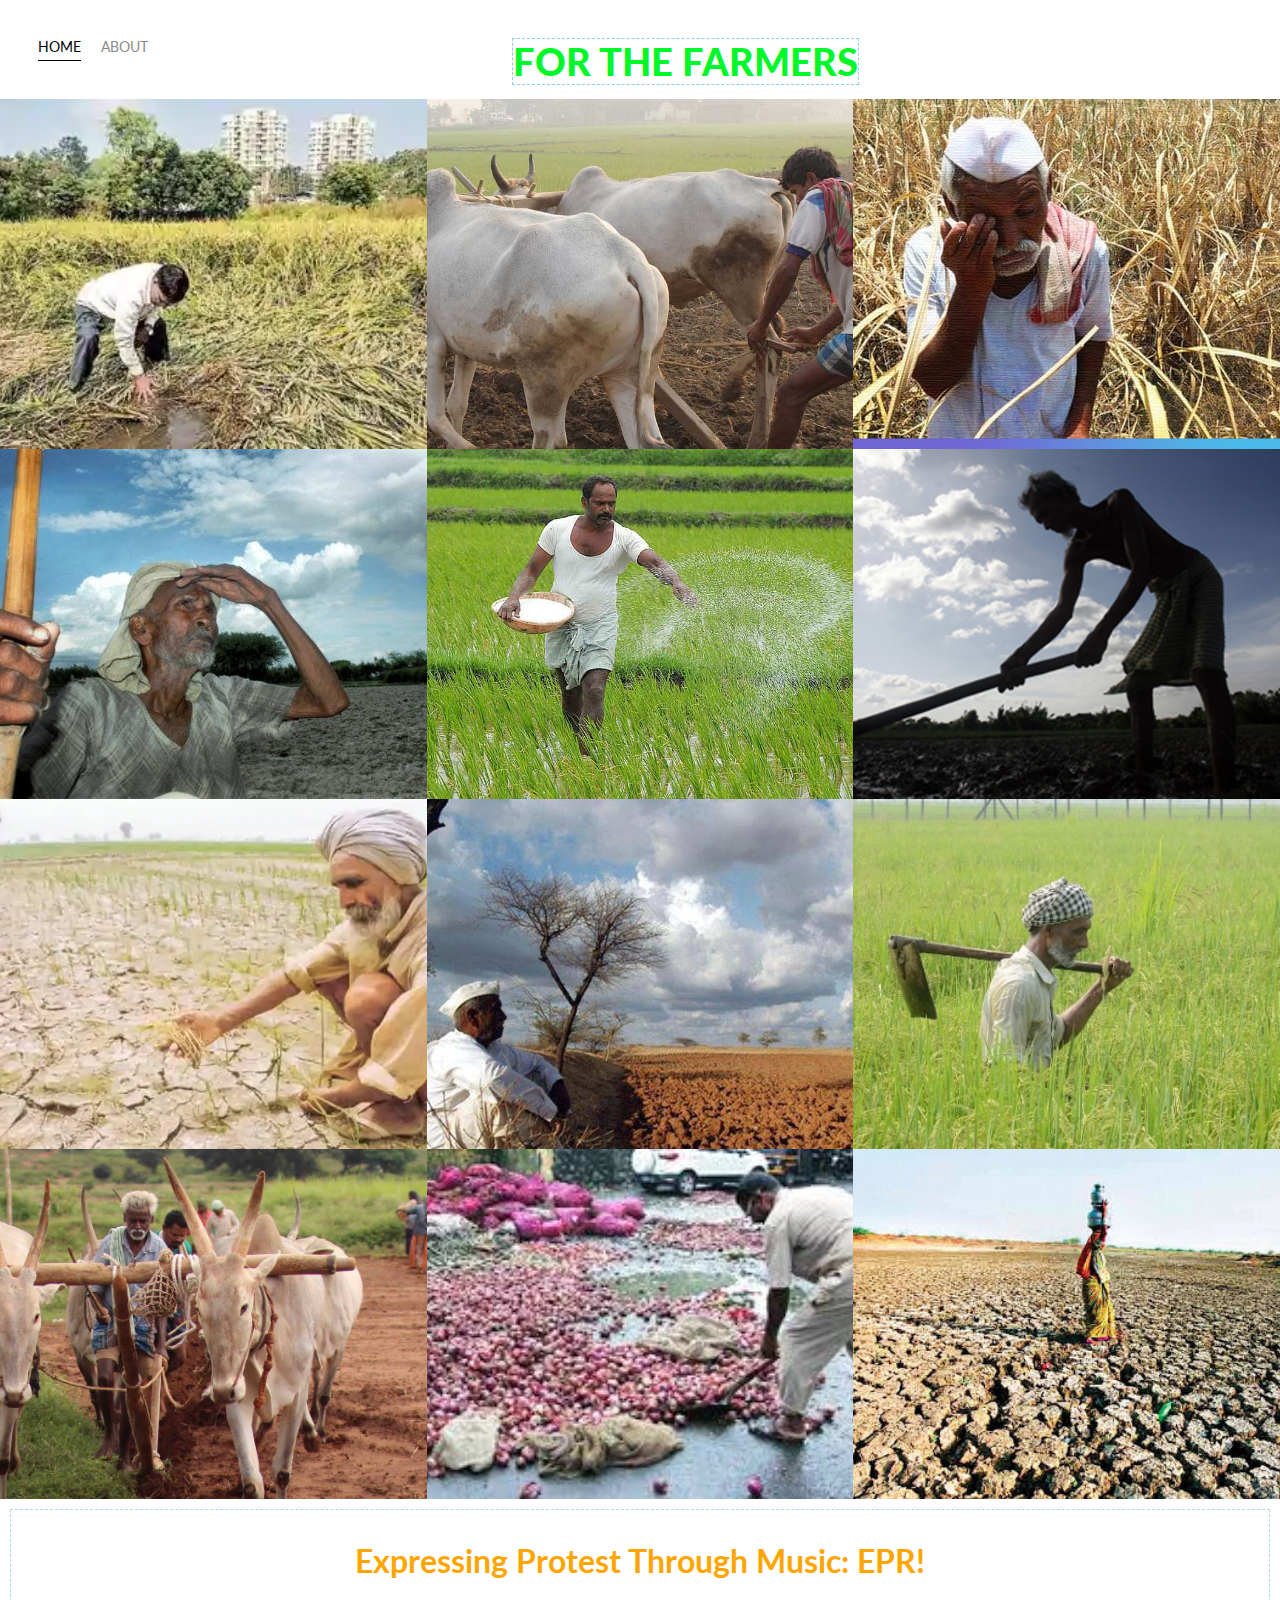
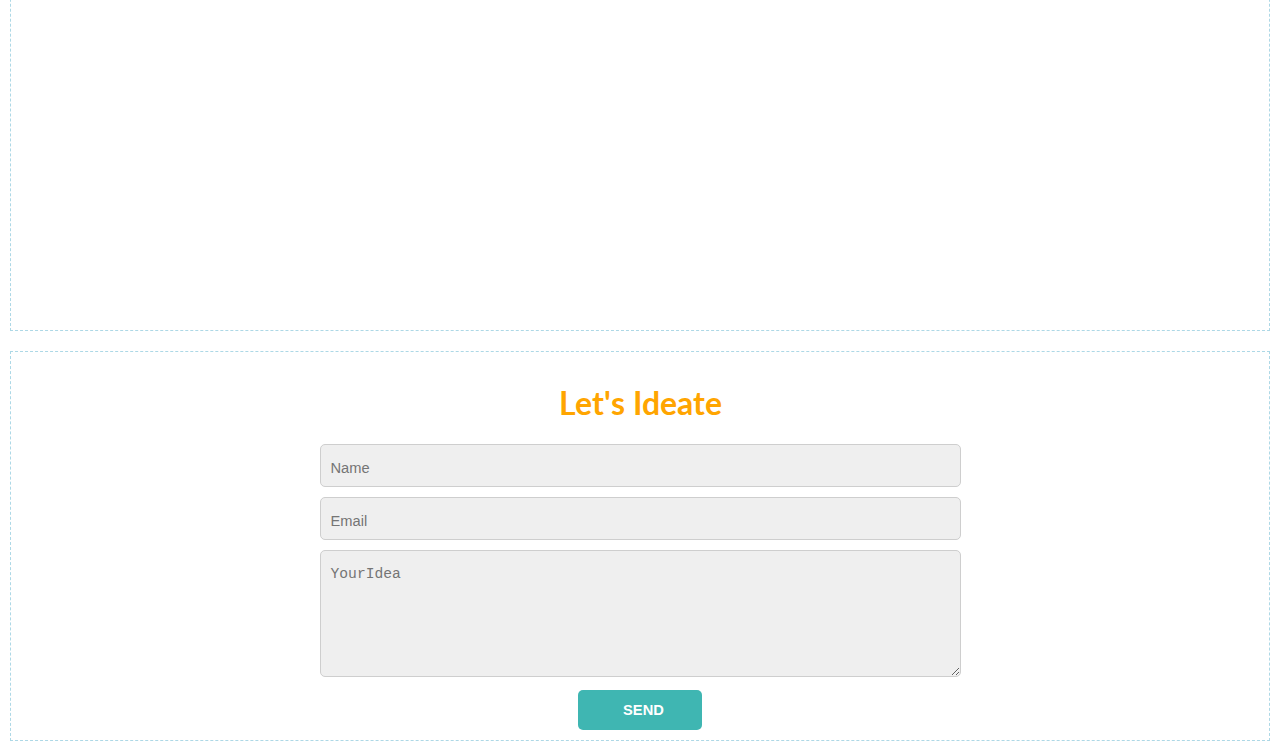
<file: index.html>
<!DOCTYPE html>
<html lang='en'>

<head>
  <meta charset='UTF-8'>
  <title>PROJECT_FARMERS</title>
  <link href="https://fonts.googleapis.com/css?family=Lato" rel="stylesheet">
  <link rel="stylesheet" href="styles.css">
</head>

<body>
  <div class="container">
    <div class="nav-wrapper">
      <div class="left-side">
        <div class="nav-link-wrapper active-nav-link">
          <a href="index.html">Home</a>
        </div>

        <div class="nav-link-wrapper">
          <a href="about.html">About</a>
        </div>
      </div>

      <div class="right-side">
        <div class="cause">
          <b>FOR THE FARMERS</b>
        </div>
      </div>
    </div>

    <div class="content-wrapper">
      <div class="portfolio-items-wrapper">

        <div class="portfolio-item-wrapper">
          <div class="portfolio-img-background" style="background-image:url(images/portfolio1.jpg)"></div>

          <div class="img-text-wrapper">
            

            <div class="subtitle"><a href="https://economictimes.indiatimes.com/news/politics-and-nation/the-lockdown-killed-my-father-farmer-suicides-add-to-indias-virus-misery/articleshow/78002359.cms">The lockdown killed my father: Increasing farmer Sucides add to India's Virus misery</a></div>
          </div>
        </div>

        <div class="portfolio-item-wrapper">
          <div class="portfolio-img-background" style="background-image:url(images/portfolio2.jpg)"></div>
          <div class="img-text-wrapper">
            

            <div class="subtitle"><a href="https://www.downtoearth.org.in/news/indias-deepening-farm-crisis-76-farmers-want-to-give-up-farming-shows-study-43728">India’s deepening farm crisis: 76% farmers want to give up farming, shows study.</a></div>
          </div>
        </div>

        <div class="portfolio-item-wrapper">
          <div class="portfolio-img-background" style="background-image:url(images/portfolio3.jpg)"></div>
          <div class="img-text-wrapper">
            

            <div class="subtitle"><a href="https://yourstoryclub.com/short-stories-social-moral/short-story-of-generous-poor-indian-farmer-and-his-produce/index.html">The Old Man and his Produce</a></div>
          </div>
        </div>

        <div class="portfolio-item-wrapper">
          <div class="portfolio-img-background" style="background-image:url(images/portfolio4.jpg)"></div>
          <div class="img-text-wrapper">
            

            <div class="subtitle"><a href="https://www.voanews.com/science-health/coronavirus-outbreak/indian-farmers-struggle-harvest-sell-crops-during-covid">Indian Farmers Struggle to Harvest, Sell Crops During COVID Restrictions.</a></div>
          </div>
        </div>

        <div class="portfolio-item-wrapper">
          <div class="portfolio-img-background" style="background-image:url(images/portfolio5.jpg)"></div>
          <div class="img-text-wrapper">
            

            <div class="subtitle"><a href="https://www.ndtv.com/india-news/how-bad-is-maharashtra-farmer-crisis-8-suicides-every-day-for-4-years-2057964">How Bad Is Maharashtra Farmer Crisis? 8 Suicides Every Day For 4 Years.</a></div>
          </div>
        </div>

        <div class="portfolio-item-wrapper">
          <div class="portfolio-img-background" style="background-image:url(images/portfolio6.jpg)"></div>
          <div class="img-text-wrapper">
            

            <div class="subtitle"><a href="https://timesofindia.indiatimes.com/india/Nationwide-survey-finds-Indian-farmers-in-bad-shape/articleshow/31897771.cms">Nationwide survey finds Indian farmers in bad shape.</a></div>
          </div>
        </div>

        <div class="portfolio-item-wrapper">
          <div class="portfolio-img-background" style="background-image:url(images/portfolio7.jpg)"></div>
          <div class="img-text-wrapper">
            

            <div class="subtitle"><a href="https://archive.indiaspend.com/cover-story/a-farmers-life-crisis-and-indias-farming-predicament-10822">Money Lenders still play a major role for agriculture credit where the interest paid to them will be more than profit that one can earn from cultivated crops.</a></div>
          </div>
        </div>

        <div class="portfolio-item-wrapper">
          <div class="portfolio-img-background" style="background-image:url(images/portfolio8.jpg)"></div>
          <div class="img-text-wrapper">
            

            <div class="subtitle"><a href="https://www.voanews.com/science-health/coronavirus-outbreak/indian-farmers-struggle-harvest-sell-crops-during-covid">Productivity vs price : The crop price is inversely proportional to productivity. If the productivity is more then the price will be less and vice versa.</a></div>
          </div>
        </div>

        <div class="portfolio-item-wrapper">
          <div class="portfolio-img-background" style="background-image:url(images/portfolio9.jpg)"></div>
          <div class="img-text-wrapper">
            

            <div class="subtitle"><a href="https://archive.indiaspend.com/cover-story/a-farmers-life-crisis-and-indias-farming-predicament-10822">A Farmer’s Life Crisis—And India’s Farming Predicament</a></div>
          </div>
        </div>

        <div class="portfolio-item-wrapper">
          <div class="portfolio-img-background" style="background-image:url(images/portfolio10.jpg)"></div>
          <div class="img-text-wrapper">
            

            <div class="subtitle"><a href="https://archive.indiaspend.com/cover-story/a-farmers-life-crisis-and-indias-farming-predicament-10822">Drought and famine contribute major loss for farmers. Floods, bad weather, high amount of chemicals and fertilisers, poor quality seeds are their common relatives.</a></div>
          </div>
        </div>

        <div class="portfolio-item-wrapper">
          <div class="portfolio-img-background" style="background-image:url(images/portfolio11.jpg)"></div>
          <div class="img-text-wrapper">
            

            <div class="subtitle"><a href="https://www.voanews.com/science-health/coronavirus-outbreak/indian-farmers-struggle-harvest-sell-crops-during-covid">It is estimated by FAO that during 2005-2015 more than ₹6,43,000 crores worth crop damaged due to natural disasters in developing world.</a></div>
          </div>
        </div>

        <div class="portfolio-item-wrapper">
          <div class="portfolio-img-background" style="background-image:url(images/portfolio12.jpg)"></div>
          <div class="img-text-wrapper">
            

            <div class="subtitle"><a href="https://www.aljazeera.com/gallery/2016/11/3/stories-of-survival-widows-of-indias-farmer-suicides/">Stories of survival: Widows of India’s farmer suicides</a></div>
          </div>
        </div>

      </div>
    </div>
    <div class="artists">
      <h1>Expressing Protest Through Music: EPR!</h1>
      <iframe width="560" height="315" src="https://www.youtube.com/embed/yeKTQLXGxwc" frameborder="0" allow="accelerometer; 
      autoplay; clipboard-write; encrypted-media; gyroscope; picture-in-picture" allowfullscreen></iframe>
    </div>
    <div class="ideate">
      <h1>Let's Ideate</h1>
      <form>
        <input name="name" placeholder="Name" type="text" required/><br/>
        <input name="email" placeholder="Email" type="email" required/><br/>
        <textarea name="Your idea" placeholder="YourIdea" required></textarea><br/>
        <input type="submit" value="SEND" class="submit"/>
    </for
    </div>
  </div>

</body>

<script>
  const portfolioItems = document.querySelectorAll('.portfolio-item-wrapper');

  portfolioItems.forEach(portfolioItem => {
    portfolioItem.addEventListener('mouseover', () => {
      console.log(portfolioItem.childNodes[1].classList)
      portfolioItem.childNodes[1].classList.add('image-blur');
    });

    portfolioItem.addEventListener('mouseout', () => {
      console.log(portfolioItem.childNodes[1].classList)
      portfolioItem.childNodes[1].classList.remove('image-blur');
    });
  });

</script>

</html>
</file>
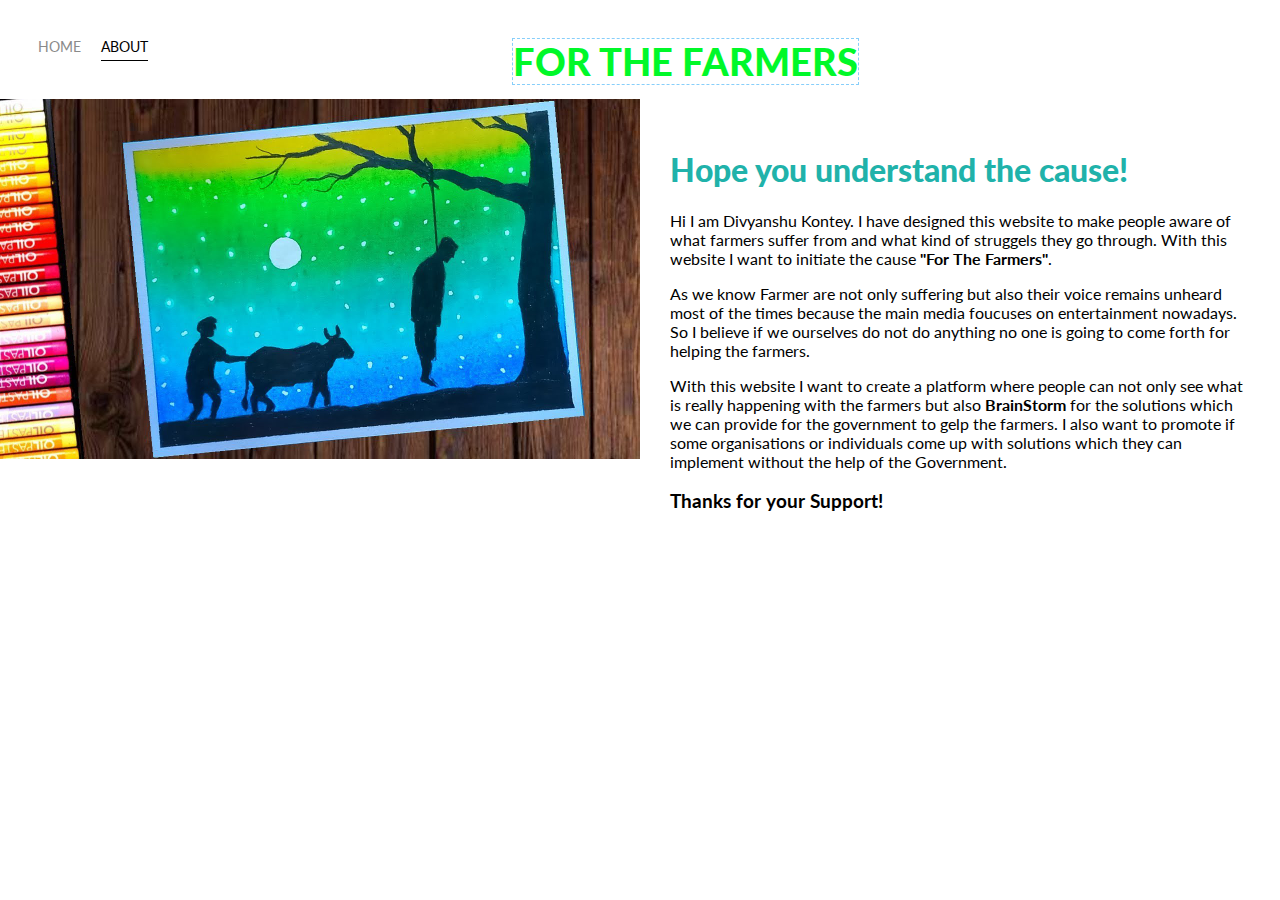
<file: about.html>
<!DOCTYPE html>
<html lang='en'>

<head>
  <meta charset='UTF-8'>
  <title>PROJECT_FARMERS</title>
  <link href="https://fonts.googleapis.com/css?family=Lato" rel="stylesheet">
  <link rel="stylesheet" href="styles.css">
</head>

<body>
  <div class="container">
    <div class="nav-wrapper">
      <div class="left-side">
        <div class="nav-link-wrapper">
          <a href="index.html">Home</a>
        </div>

        <div class="nav-link-wrapper active-nav-link">
          <a href="about.html">About</a>
        </div>
      </div>

      <div class="right-side">
        <div class="cause">
          <strong>FOR THE FARMERS</strong>
        </div>
      </div>
    </div>

    <div class="content-wrapper">
      <div class="two-column-wrapper">
        <div class="profile-image-wrapper">
          <img src="images/cause1.jpg" alt="">
        </div>

        <div class="profile-content-wrapper">
          <h1><b>Hope you understand the cause!</b></h1>
          <p>Hi I am Divyanshu Kontey. I have designed this website to make people aware of what farmers suffer from and what 
            kind of struggels they go through. With this website I want to initiate the cause <b>"For The Farmers"</b>.
          </p>

          <p>As we know Farmer are not only suffering but also their voice remains unheard most of the times because the main media
            foucuses on entertainment nowadays. So I believe if we ourselves do not do anything no one is going to come forth for 
            helping the farmers.
          </p>
          <p>
            With this website I want to create a platform where people can not only see what is really happening with the farmers but
            also <b>BrainStorm</b> for the solutions which we can provide for the government to gelp the farmers. I also want to promote 
            if some organisations or individuals come up with solutions which they can implement without the help of the Government.
          </p>
          <h3>Thanks for your Support!</h3>
        </div>
      </div>
    </div>
  </div>

</body>

</html>
</file>
<file: styles.css>
body {
    font-family: "Lato", sans-serif;
    margin: 0px;
  }
  
.container {
    display: grid;
    grid-template-columns: 1fr;
  }
  
.nav-wrapper {
    position: relative;
    display: flex;
    padding: 38px;
  }
  
.left-side {
    display: flex;
}

.right-side {
    position: absolute;
    font-size: 10mm;
    font-weight: bold;
    left: 40%;
    color: rgb(0, 248, 41);
    border: 1px dashed lightskyblue;
}
  
.nav-wrapper > .left-side > div {
    margin-right: 20px;
    text-transform: uppercase;
    font-size: 0.9rem;
}
  
.nav-link-wrapper {
    height: 22px;
    border-bottom: 1px solid transparent;
    transition: border-bottom 0.5s;
}
  
.active-nav-link {
    border-bottom: 1px solid black;
}
  
.active-nav-link a {
    color: black !important;
}
  
.nav-link-wrapper a {
    color: #8a8a8a;
    text-decoration: none;
    transition: color 0.5s;
}
  
.nav-link-wrapper:hover {
    border-bottom: 1px solid black;
}
  
.nav-link-wrapper a:hover {
    color: black;
}
  
.portfolio-items-wrapper {
    display: grid;
    grid-template-columns: 1fr 1fr 1fr;
}
  
.portfolio-item-wrapper {
    position: relative;
}
  
.portfolio-img-background {
    background-size: cover;
    background-position: center;
    background-repeat: no-repeat;
    height: 350px;
    width: 100%;
}
  
.img-text-wrapper {
    position: absolute;
    top: 0;
    display: flex;
    flex-direction: column;
    justify-content: center;
    align-items: center;
    height: 100%;
    text-align: center;
    padding-left: 100px;
    padding-right: 100px;
}
  
.img-text-wrapper .subtitle a{
    transition: 1s;
    color: transparent;
}
  
.image-blur {
    transition: 1s;
    filter: brightness(10%);
}
  
.img-text-wrapper:hover .subtitle a{
    color: lightseagreen;
    font-weight: 600;
}
  
.logo-wrapper img {
    width: 50%;
    margin-bottom: 20px;
}
  
.two-column-wrapper {
    display: grid;
    grid-template-columns: 1fr 1fr;
}
  
.profile-image-wrapper img {
    width: 100%;
}
  
.profile-content-wrapper {
    padding: 30px;
}
  
.profile-content-wrapper h1 {
    color: lightseagreen;
}

.artists {
    margin: 10px;
    padding: 10px;
    border: 1px dashed lightblue;
}
.artists h1 {
    text-align: center;
    color: orange;
}
.artists iframe {
    position: relative;
    left: 31%;
}

.ideate {
    margin: 10px;
    padding: 10px;
    border: 1px dashed lightblue;
}
.ideate h1 {
    text-align: center;
    color: orange;
}
.ideate form {
    text-align: center;
    margin-top: 0;
}
.submit{
    background-color: #3fb6b2;
    padding: 12px 45px;
    border-radius: 5px;
    cursor: pointer;
    color: #ffffff;
    border: none;
    outline: none;
    margin: 0;
    font-weight: bold;
    width: 10%;
}
.submit:hover{
    background-color: #43a09d;
}
textarea {
    height: 100px;
}
input, textarea{
    margin-bottom: 10px;
    font-size: 11pt;
    padding: 15px 10px 10px;
    border: 1px solid #cecece;
    background-color: #efefef;
    color: #787575;
    border-radius: 5px;
    width: 50%;
    outline: none;
}
</file>
